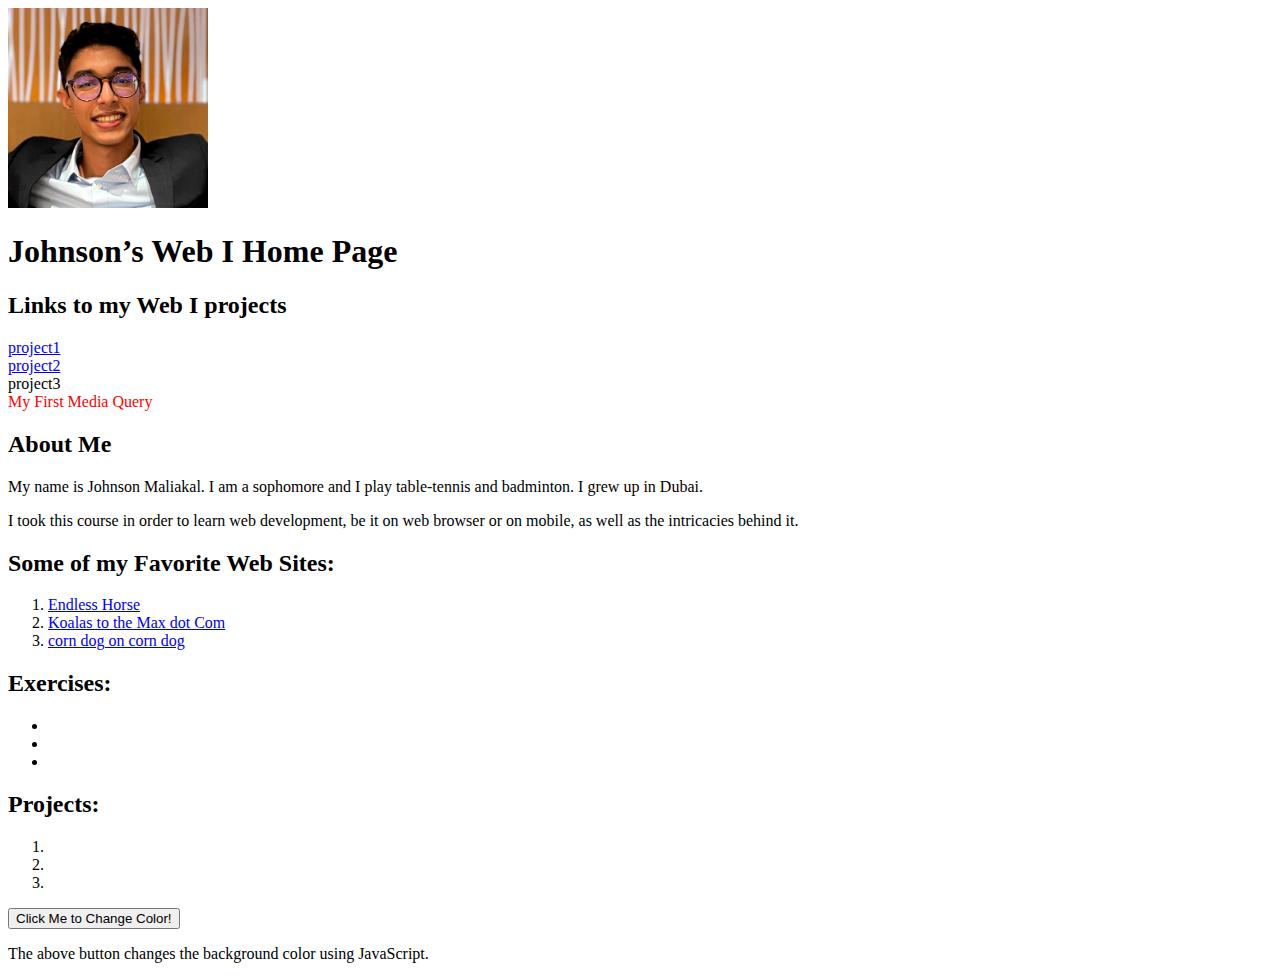
<file: index.html>
<!DOCTYPE html>
<html lang="en">
	<head>
		<link rel="stylesheet" href="styles.css">
		<meta charset="utf-8" />
		<meta name="viewport" content="width=device-width, initial-scale=1" />
	<title>Johnson’s Web I Web Site</title>
	</head>
	<body id = "body">
		<img src = "photograph.jpg" alt = "self portrait" width = "200" height = "200"/> 
		<!-- I wasn't able to change the size of the actual picture so I used the html attributes-->
		<h1>Johnson’s Web I Home Page</h1>
		<h2>Links to my Web I projects</h2>
		<a href = '../project1/index.html'>project1</a><br /> 
		<a href = '../project2/index.html'>project2</a><br />  
		project3<br /> 

		<div class="first-media-query">My First Media Query</div>


		<h2>About Me</h2>
		<p>My name is Johnson Maliakal. I am a sophomore and I play table-tennis and badminton. I grew up in Dubai.</p> <p>I took this course in order to learn web development, be it on web browser or on mobile, as well as the intricacies behind it. </p> <h2>Some of my Favorite Web Sites:</h2>
		<ol>
			<li><a href = "http://endless.horse/">Endless Horse</a></li>
			<li><a href = "http://www.koalastothemax.com/">Koalas to the Max dot Com</a></li>
			<li><a href = "http://corndogoncorndog.com/">corn dog on corn dog</a></li>
		</ol>
		<h2>Exercises:</h2>
		<ul>
			<!--unfilled list-->
			<li></li>
			<li></li>
			<li></li>
		</ul>
		<h2>Projects:</h2>
		<ol>
			<!--unfilled list-->
			<li></li>
			<li></li>
			<li></li>
		</ol>

		<button type="button" onclick="changeBackground()">
			Click Me to Change Color!
		</button>

		<p>
			The above button changes the background color using JavaScript.
		</p>

		<script>
			function changeBackground() {
				var x = document.getElementById('body')
				x.style.backgroundColor = "yellow";
			}
			
		</script>
	</body>
</html>
</file>
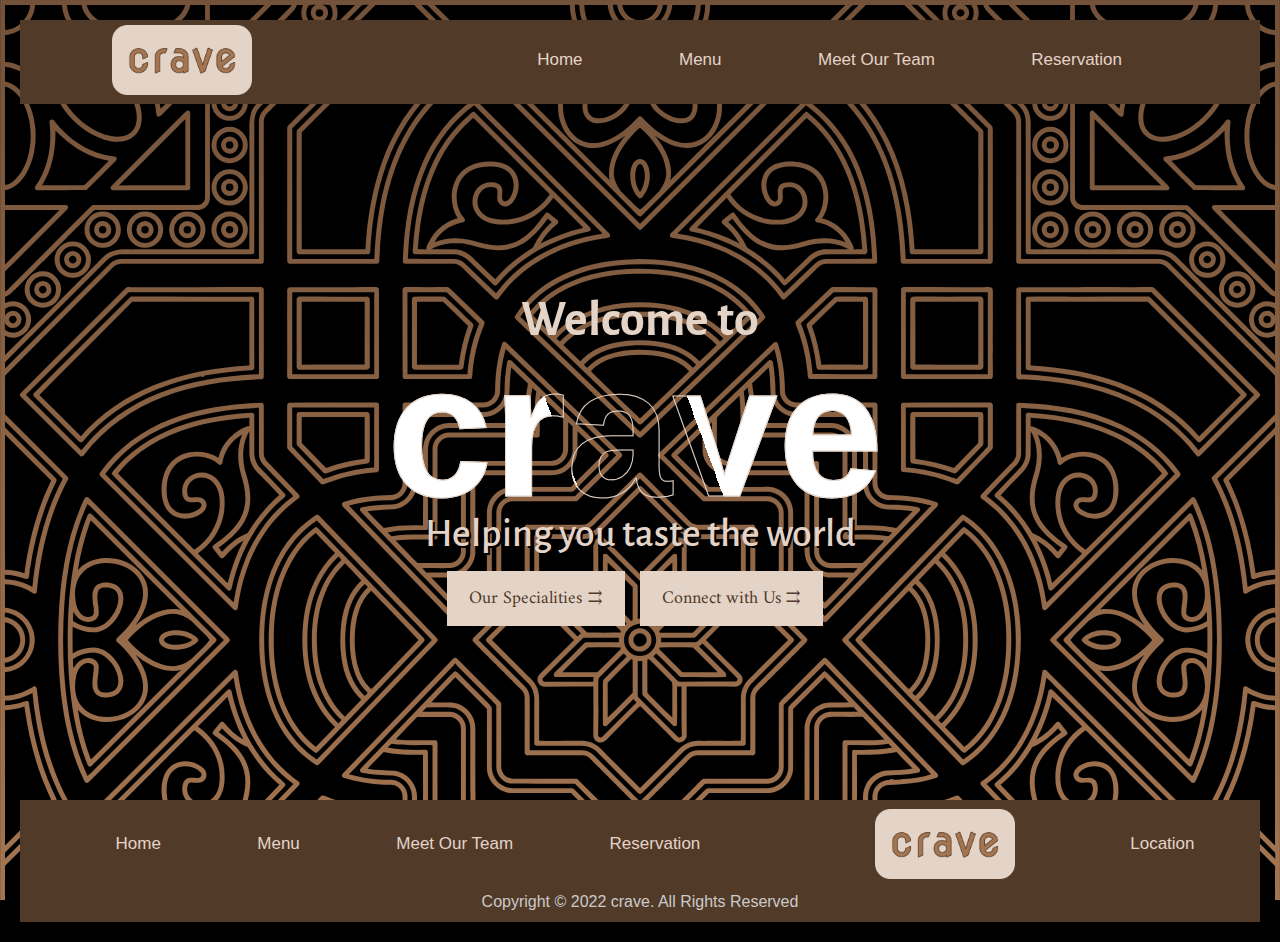
<file: project1/index.html>
<!DOCTYPE html>
<html lang = 'en'>
	<head>
		<meta charset = 'utf-8' name="viewport" content="width=device-width, initial-scale=1.0"/>
		<link rel="stylesheet" type="text/css" href="../project1/assets/style.css" />
        <link rel="stylesheet" href="https://fonts.googleapis.com/css?family=Prata|Adamina|Alegreya+Sans|Amiri">
		<title>Home | crave</title>
	</head>
	<body>
            <div class = 'navbar'>
                <nav class = 'nav_header'>
                    <a href = "index.html">
                        <img class = 'logo' alt = 'logo' src = "../project1/assets/media/logo.png"/>
                    </a>
                    <ul>
                        <li><a href = 'index.html' class="nav_header-link">Home</a></li>
                        <li><a href = 'menu.html' class="nav_header-link">Menu</a></li>
                        <li><a href = 'meet-our-team.html' class="nav_header-link">Meet Our Team</a></li>
                        <li><a href = 'reservation.html' class="nav_header-link">Reservation</a></li>
                    </ul>
                </nav>
            </div>
            <div class = 'text-box'>
                <p> Welcome to </p>
                <h1> crave </h1>
                <h3> Helping you taste the world</h3>

                <div class="row">
                    <a href='menu.html' class="nav_header-link">Our Specialities &#8649;</a>
                    <a href='reservation.html' class="nav_header-link">Connect with Us &#8649;</a>

                </div>
            </div>
        <footer class = 'footer'>
            <div class = 'footer-up'>
                <div class = 'footer-up-left'>
                    <nav>
                        <ul>
                            <li><a href = 'index.html' class="nav_header-link">Home</a></li>
							<li><a href = 'menu.html' class="nav_header-link">Menu</a></li>
							<li><a href = 'meet-our-team.html' class="nav_header-link">Meet Our Team</a></li>
							<li><a href = 'reservation.html' class="nav_header-link">Reservation</a></li>
                        </ul>
                    </nav>
                </div>
                <div class = 'footer-up-middle'>
                    <a class = 'logo' href = "index.html">
                        <img class = 'logo' alt = 'logo' src = "../project1/assets/media/logo.png"/>
                    </a>
                </div>
                <div class = 'footer-up-right'>
					<nav>
						<ul>
							<li><a href = 'https://goo.gl/maps/X4GMQ9VFER3Aon9g7' class = 'nav_footer-link'>Location</a></li>
						</ul>
					</nav>
				</div>
            </div>
            <div class = 'footer-down'>
                <p class = 'copyright'>Copyright © 2022 crave. All Rights Reserved</p>

            </div>
        </footer>
	</body>
</html>
</file>
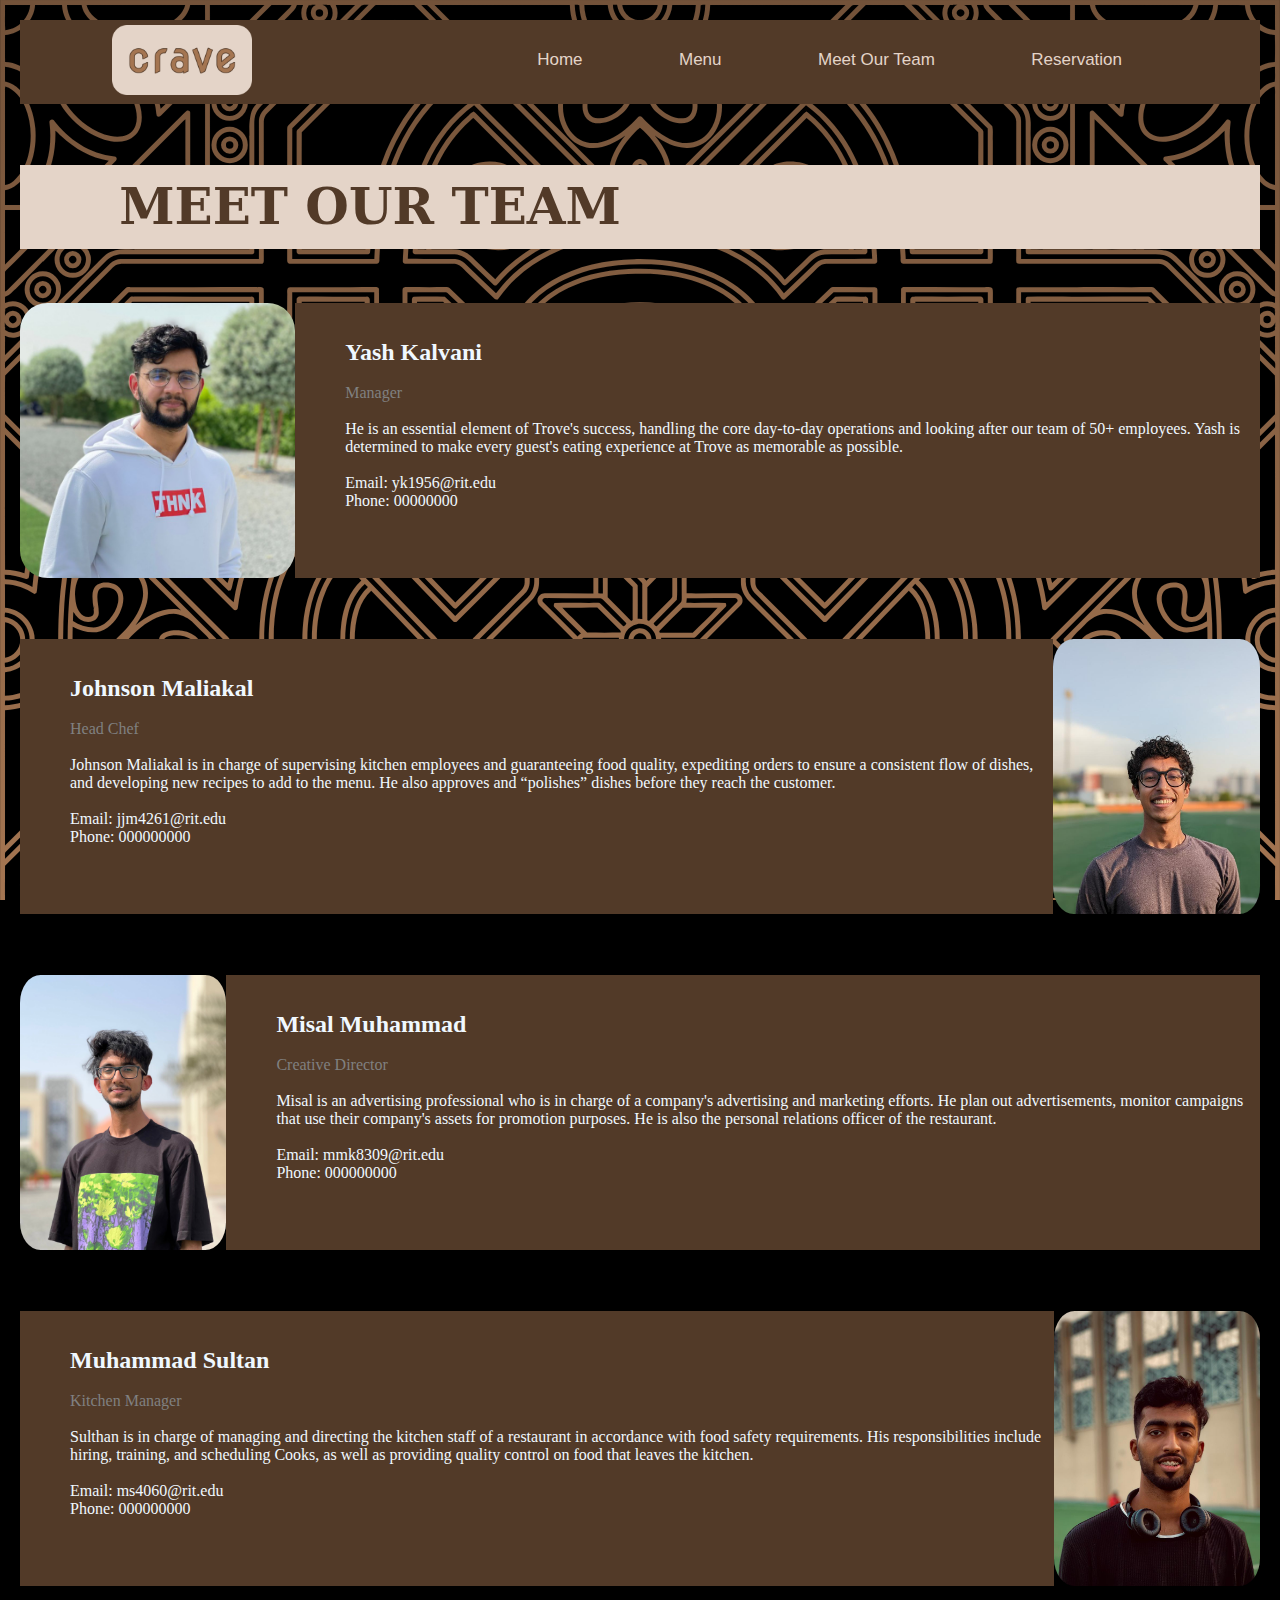
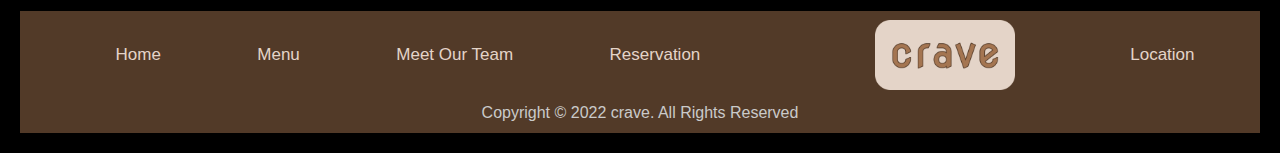
<file: project1/meet-our-team.html>
<!DOCTYPE html>
<html lang="en">
<head>
    <meta charset="UTF-8">
    <meta http-equiv="X-UA-Compatible" content="IE=edge">
    <meta name="viewport" content="width=device-width, initial-scale=1.0">
    <title>Meet Our Team | crave</title>
    <link rel="stylesheet" href="../project1/assets/style.css">
</head>
<body>
    <div class = 'navbar'>
        <nav class = 'nav_header'>
            <a href = "index.html">
                <img class = 'logo' alt = 'logo' src = "../project1/assets/media/logo.png"/>
            </a>
            <ul>
                <li><a href = 'index.html' class="nav_header-link">Home</a></li>
				<li><a href = 'menu.html' class="nav_header-link">Menu</a></li>
				<li><a href = 'meet-our-team.html' class="nav_header-link">Meet Our Team</a></li>
				<li><a href = 'reservation.html' class="nav_header-link">Reservation</a></li>
            </ul>
        </nav>
    </div>
    <br>
    <br>

    <h1 class="mot"> MEET OUR TEAM </h1>
    <br>
    <br>
    <br>
    <div class="user">
        <img src="../project1/assets/media/yash.jpg" alt="yash-photo" class="image">
        <div class="content-data">
            <br>
            <br>
            <h2>Yash Kalvani</h2>
            <br>
            <p class="title">Manager</p>
            <br>
            <p>He is an essential element of Trove's success, handling the core day-to-day operations and looking after our team of 50+ employees. Yash is determined to make every guest's eating experience at Trove as memorable as possible.</p>
            <br>
            <p>Email: yk1956@rit.edu<br>Phone: 00000000</p>
        </div>
    </div>
    <br>
    <br>

    <div class="user">
        <div class="content-data">
            <br>
            <br>
            <h2>Johnson Maliakal</h2>
            <br>
            <p class="title">Head Chef </p>
            <br>
            <p>Johnson Maliakal is in charge of supervising kitchen employees and guaranteeing food quality, expediting orders to ensure a consistent flow of dishes, and developing new recipes to add to the menu. He also approves and “polishes” dishes before they reach the customer. </p>
            <br>
            <p>Email: jjm4261@rit.edu<br>Phone: 000000000</p>

        </div>
        <img src="../project1/assets/media/johnson.jpeg" alt="johnson-photo" class="image">
    </div>
    <br>
    <br>

    <div class="user">
        <img src="../project1/assets/media/misal.jpeg" alt="misal-photo" class="image">
        <div class="content-data">
            <br>
            <br>
            <h2>Misal Muhammad</h2>
            <br>
            <p class="title">Creative Director</p>
            <br>
            <p>Misal is an advertising professional who is in charge of a company's advertising and marketing efforts. He plan out advertisements, monitor campaigns that use their company's assets for promotion purposes. He is also the personal relations officer of the restaurant.</p>
            <br>
            <p>Email: mmk8309@rit.edu<br>Phone: 000000000</p>
        </div>
        
    </div>
    <br>
    <br>
    <div class="user1">
        <div class="content-data">
            <br>
            <br>
            <h2>Muhammad Sultan</h2>
            <br>
            <p class="title">Kitchen Manager</p>
            <br>
            <p>Sulthan is in charge of managing and directing the kitchen staff of a restaurant in accordance with food safety requirements. His responsibilities include hiring, training, and scheduling Cooks, as well as providing quality control on food that leaves the kitchen.</p>
            <br>
            <p>Email: ms4060@rit.edu<br>Phone: 000000000</p>
            
        </div>
        <img src="../project1/assets/media/sultan.jpeg" alt="sultan-photo" class="image">
    </div>

    <footer class = 'footer'>
        <div class = 'footer-up'>
            <div class = 'footer-up-left'>
                <nav>
                    <ul>
                        <li><a href = 'index.html' class="nav_header-link">Home</a></li>
                        <li><a href = 'menu.html' class="nav_header-link">Menu</a></li>
                        <li><a href = 'meet-our-team.html' class="nav_header-link">Meet Our Team</a></li>
                        <li><a href = 'reservation.html' class="nav_header-link">Reservation</a></li>
                    </ul>
                </nav>
            </div>
            <div class = 'footer-up-middle'>
                <a class = 'logo' href = "index.html">
                    <img class = 'logo' alt = 'logo' src = "../project1/assets/media/logo.png"/>
                </a>
            </div>
            <div class = 'footer-up-right'>
                <nav>
                    <ul>
                        <li><a href = 'https://goo.gl/maps/X4GMQ9VFER3Aon9g7' class = 'nav_footer-link'>Location</a></li>
                    </ul>
                </nav>
            </div>
        </div>
        <div class = 'footer-down'>
            <p class = 'copyright'>Copyright © 2022 crave. All Rights Reserved</p>
        </div>
    </footer>
    
</body>
</html>
</file>
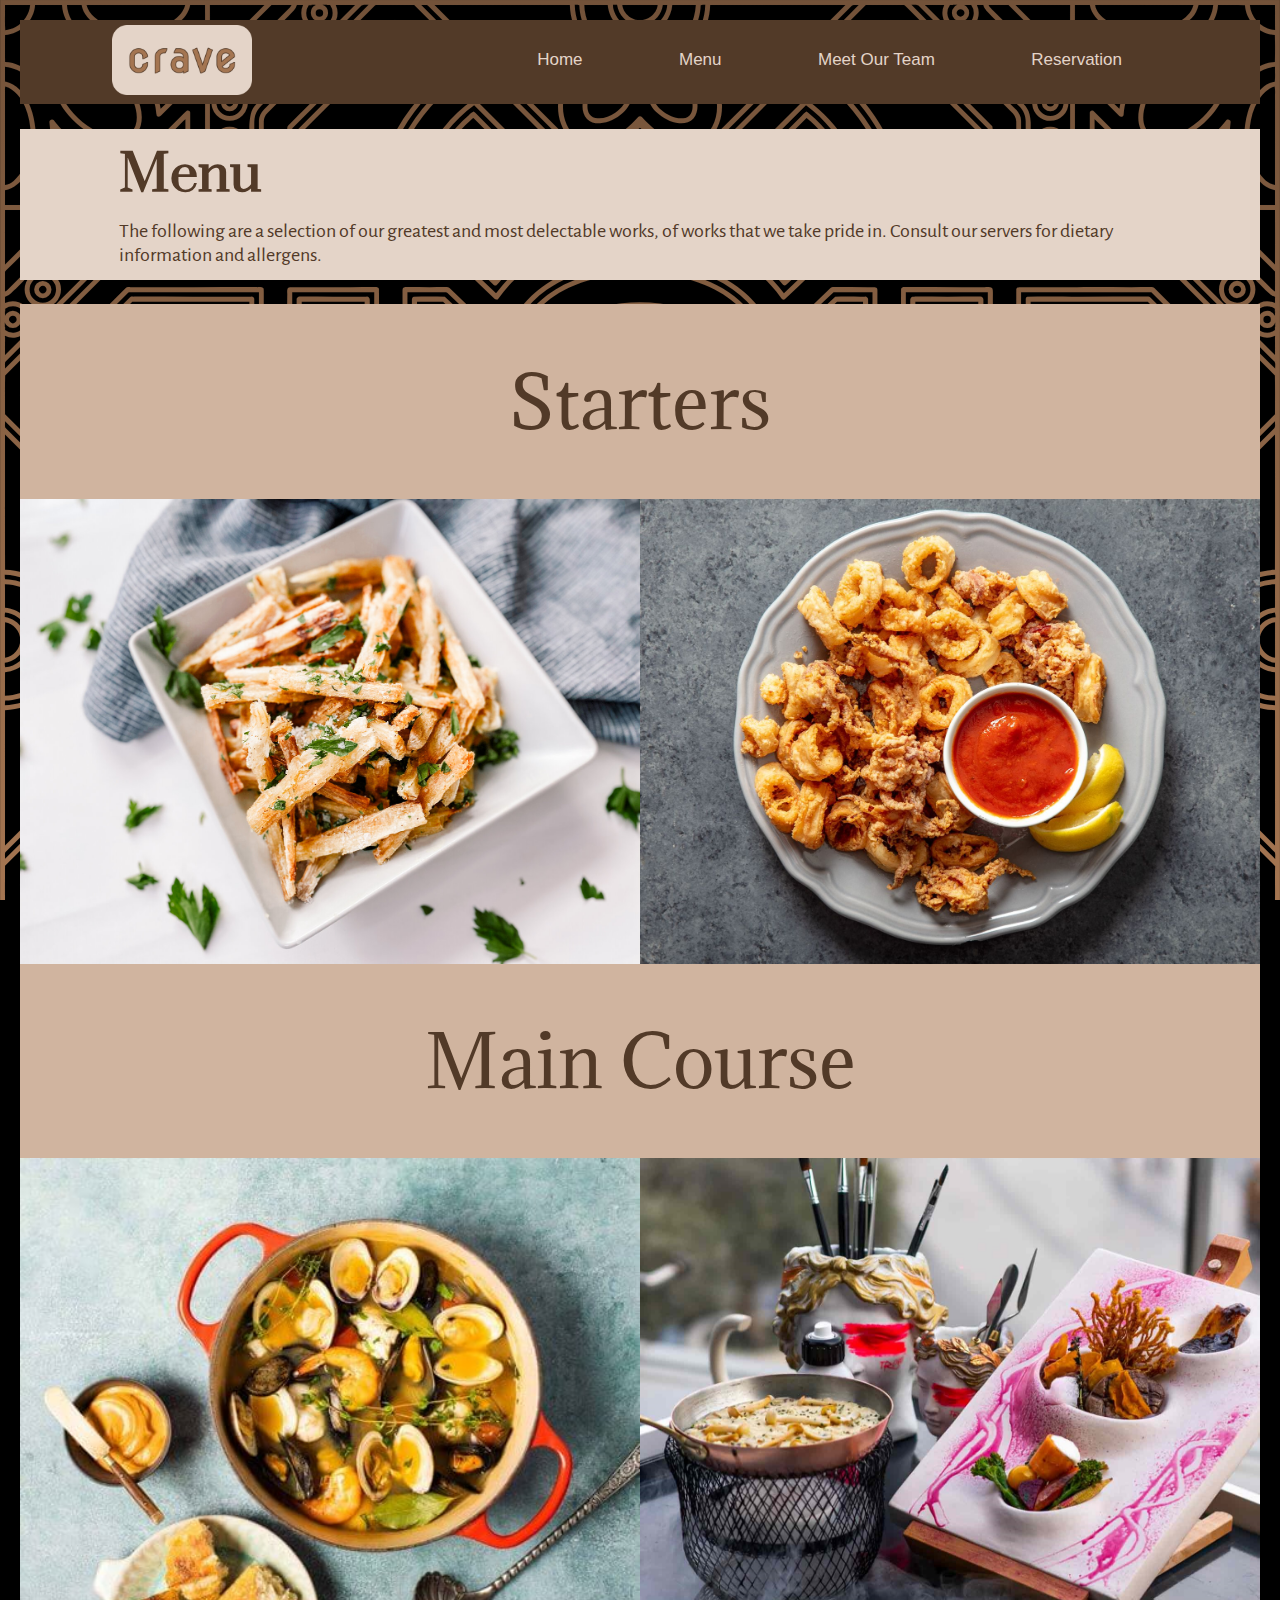
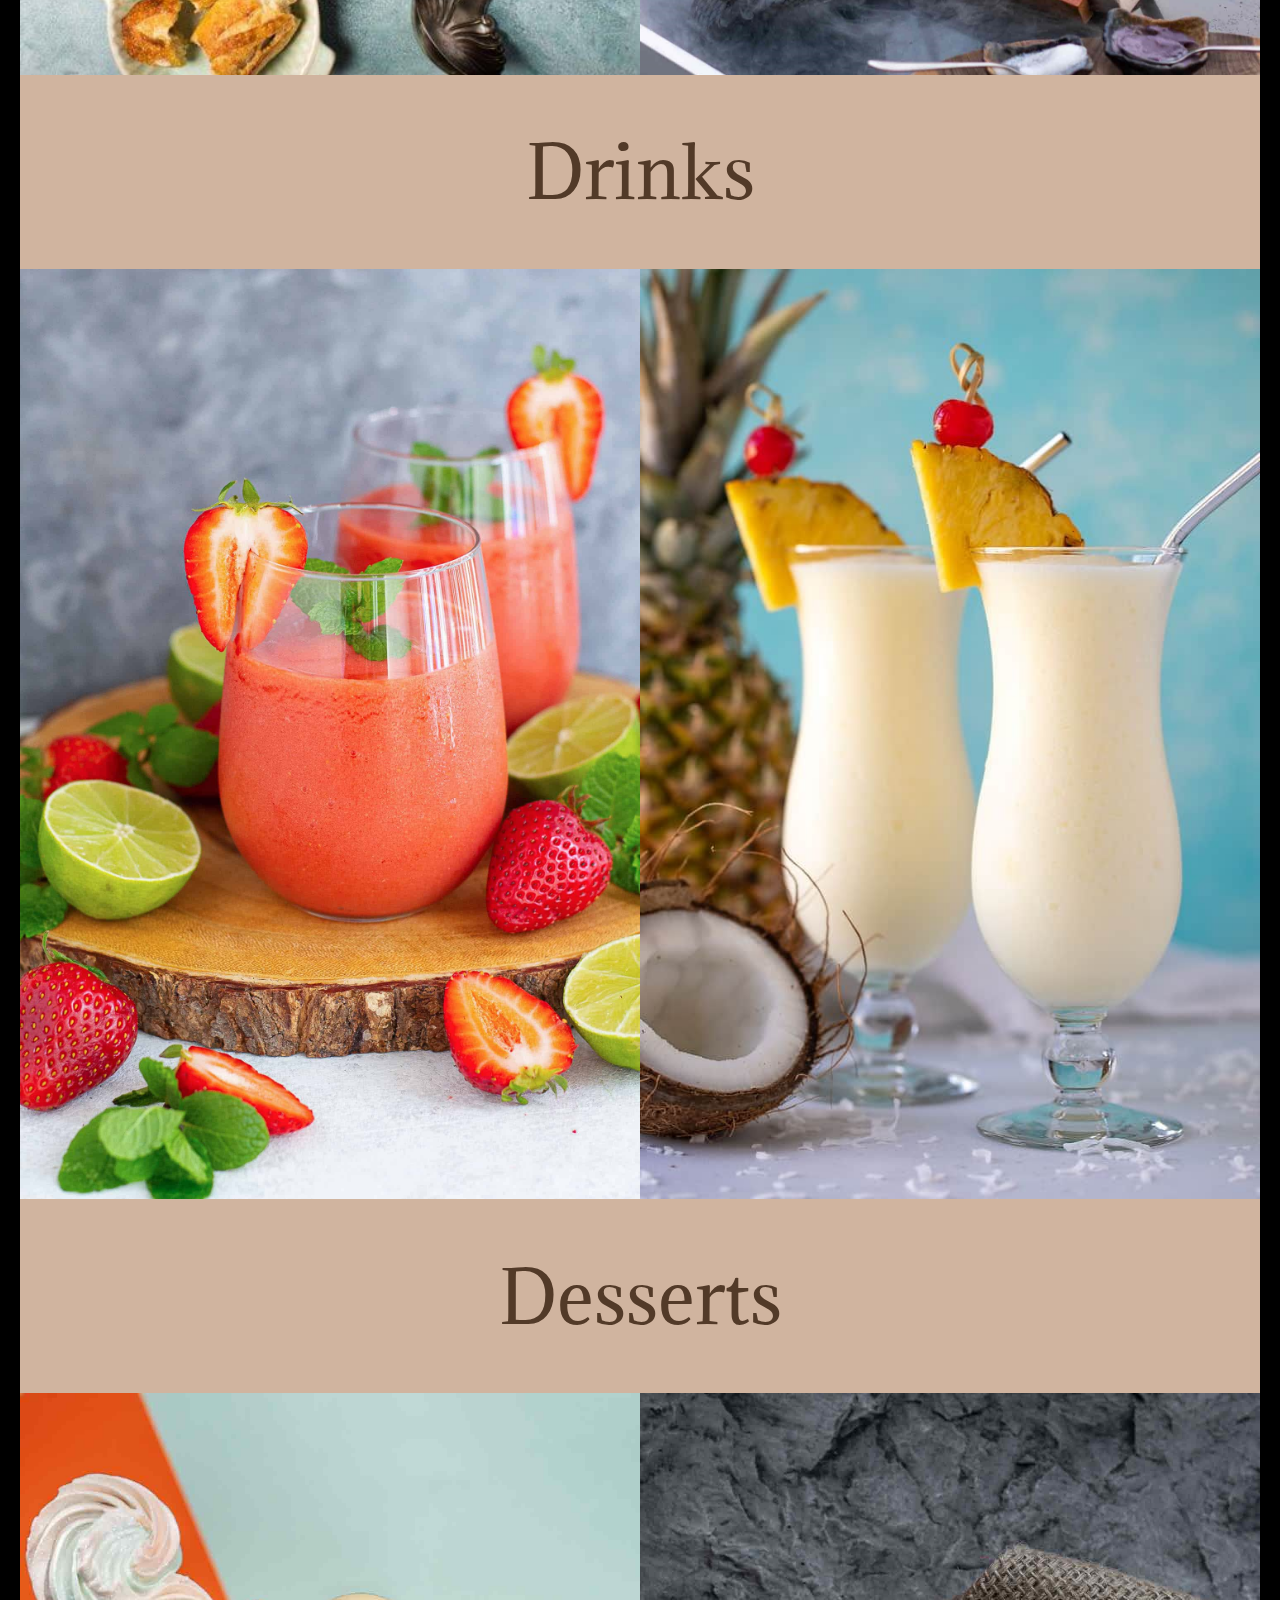
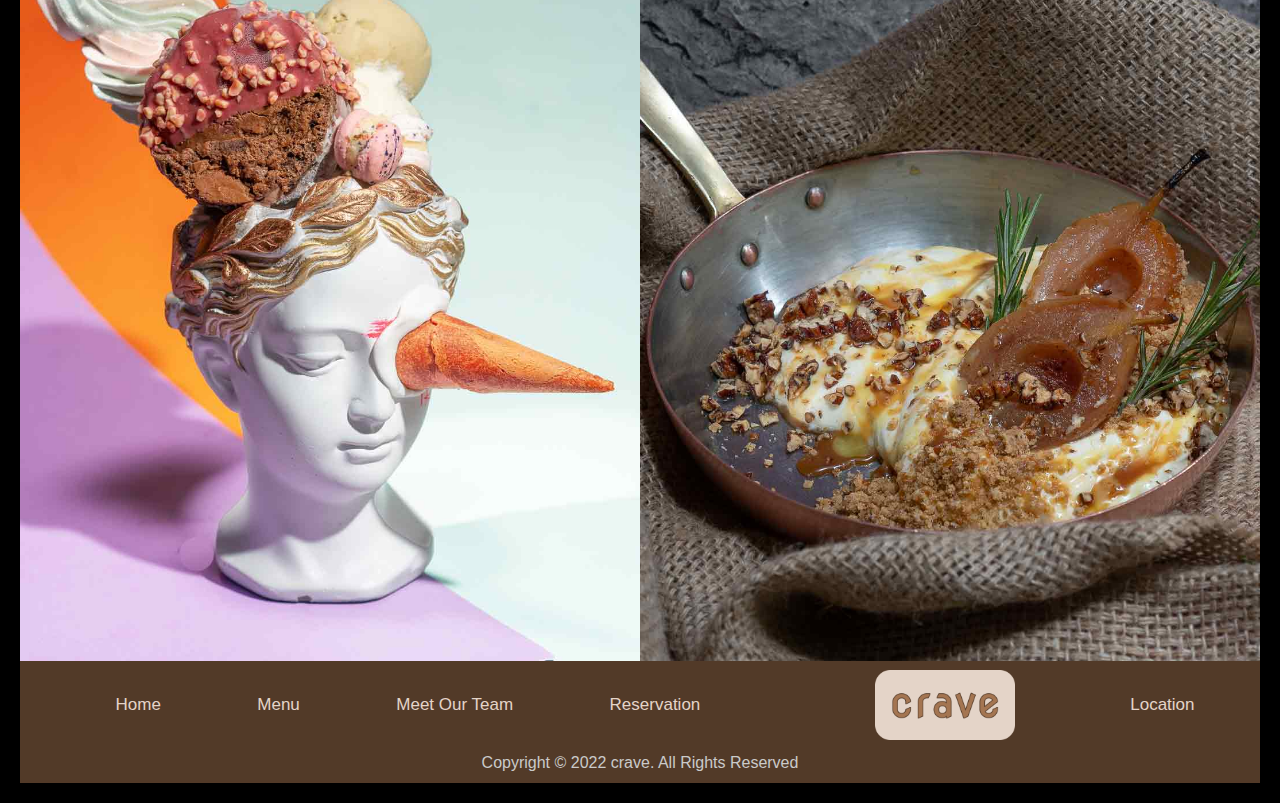
<file: project1/menu.html>
<!DOCTYPE html>
<html lang = 'en'>
	<head>
		<meta charset = 'utf-8' name="viewport" content="width=device-width, initial-scale=1.0"/>
		<link rel="stylesheet" type="text/css" href="../project1/assets/style.css" />
		<link rel="stylesheet" href="https://fonts.googleapis.com/css?family=Prata|Adamina|Alegreya+Sans|Amiri">
		<title>Menu | crave</title>
	</head>
	<body>
		<div class = 'navbar'>
			<nav class = 'nav_header'>
				<a href = "index.html">
					<img class = 'logo' alt = 'logo' src = "../project1/assets/media/logo.png"/>
				</a>
				<ul>
					<li><a href = 'index.html' class="nav_header-link">Home</a></li>
                    <li><a href = 'menu.html' class="nav_header-link">Menu</a></li>
                    <li><a href = 'meet-our-team.html' class="nav_header-link">Meet Our Team</a></li>
                    <li><a href = 'reservation.html' class="nav_header-link">Reservation</a></li>
				</ul>
			</nav>
		</div>

		<div class = 'menu-title'>
			<h1>Menu</h1>
			<p>The following are a selection of our greatest and most delectable works, of works that we take pride in. Consult our servers for dietary information and allergens.</p>
		</div>
		
		<div class = 'menu-page'>
			<h2 class="menu-course"> Starters </h2>
			<div class = menu-course-set>
				<div class = "menu-item">
					<img src="../project1/assets/media/TruffleFries.jpg" alt="Truffle Fries" class = "menu-item-image">
					<div class="overlay">
						<div class="menu-item-text">Truffle Fries</div>
					</div>
				</div>
				<div class = "menu-item">
					<img src="../project1/assets/media/Calamari.jpg" alt="Calamari" class = "menu-item-image">
					<div class="overlay">
						<div class="menu-item-text">Calamari</div>
					</div>
				</div>
			</div>
			
			<h2 class="menu-course"> Main Course </h2>
			<div class = 'menu-course-set'>
				<div class = "menu-item">
					<img src="../project1/assets/media/Bouillabaisse.jpg" alt="Bouillabaisse" class = "menu-item-image">
					<div class="overlay">
						<div class="menu-item-text">Bouillabaisse</div>
					</div>
				</div>
				<div class = "menu-item">
					<img src="../project1/assets/media/TrovesCanvas.jpg" alt="Canvas of Cravings" class = "menu-item-image">
					<div class="overlay">
						<div class="menu-item-text">Canvas of Cravings</div>
					</div>
				</div>
			</div>

			<h2 class="menu-course"> Drinks </h2>
			
			<div class = 'menu-course-set'>
				<div class = "menu-item">
					<img src="../project1/assets/media/Strawberry.jpg" alt="Virgin Strawberry Daiquiri" class = "menu-item-image">
					<div class="overlay">
						<div class="menu-item-text">Virgin Strawberry Daiquiri</div>
					</div>
				</div>

				<div class = "menu-item">
					<img src="../project1/assets/media/colada.jpg" alt="Virgin Piña Coladas" class = "menu-item-image">
					<div class="overlay">
						<div class="menu-item-text">Virgin Piña Coladas</div>
					</div>
				</div>
			</div>

			<h2 class="menu-course"> Desserts </h2>
			
			<div class = "menu-course-set">
				<div class = "menu-item">
					<img src="../project1/assets/media/BrainFreeze.jpg" alt="Brain Freeze" class = "menu-item-image">
					<div class="overlay">
						<div class="menu-item-text">Brain Freeze</div>
					</div>
				</div>
				<div class = "menu-item">
					<img src="../project1/assets/media/GlazedPearHeaven.jpg" alt="Glazed Pear Heaven" class = "menu-item-image">
					<div class="overlay">
						<div class="menu-item-text">Glazed Pear Heaven</div>
					</div>
				</div>
			</div>
		</div>	
        <footer class = 'footer'>
            <div class = 'footer-up'>
                <div class = 'footer-up-left'>
                    <nav>
                        <ul>
                            <li><a href = 'index.html' class="nav_header-link">Home</a></li>
							<li><a href = 'menu.html' class="nav_header-link">Menu</a></li>
							<li><a href = 'meet-our-team.html' class="nav_header-link">Meet Our Team</a></li>
							<li><a href = 'reservation.html' class="nav_header-link">Reservation</a></li>
                        </ul>
                    </nav>
                </div>
                <div class = 'footer-up-middle'>
                    <a class = 'logo' href = "index.html">
                        <img class = 'logo' alt = 'logo' src = "../project1/assets/media/logo.png"/>
                    </a>
                </div>
                <div class = 'footer-up-right'>
					<nav>
						<ul>
							<li><a href = 'https://goo.gl/maps/X4GMQ9VFER3Aon9g7' class = 'nav_footer-link'>Location</a></li>
						</ul>
					</nav>
				</div>
            </div>
            <div class = 'footer-down'>
                <p class = 'copyright'>Copyright © 2022 crave. All Rights Reserved</p>
            </div>
        </footer>
	</body>
</html>
</file>
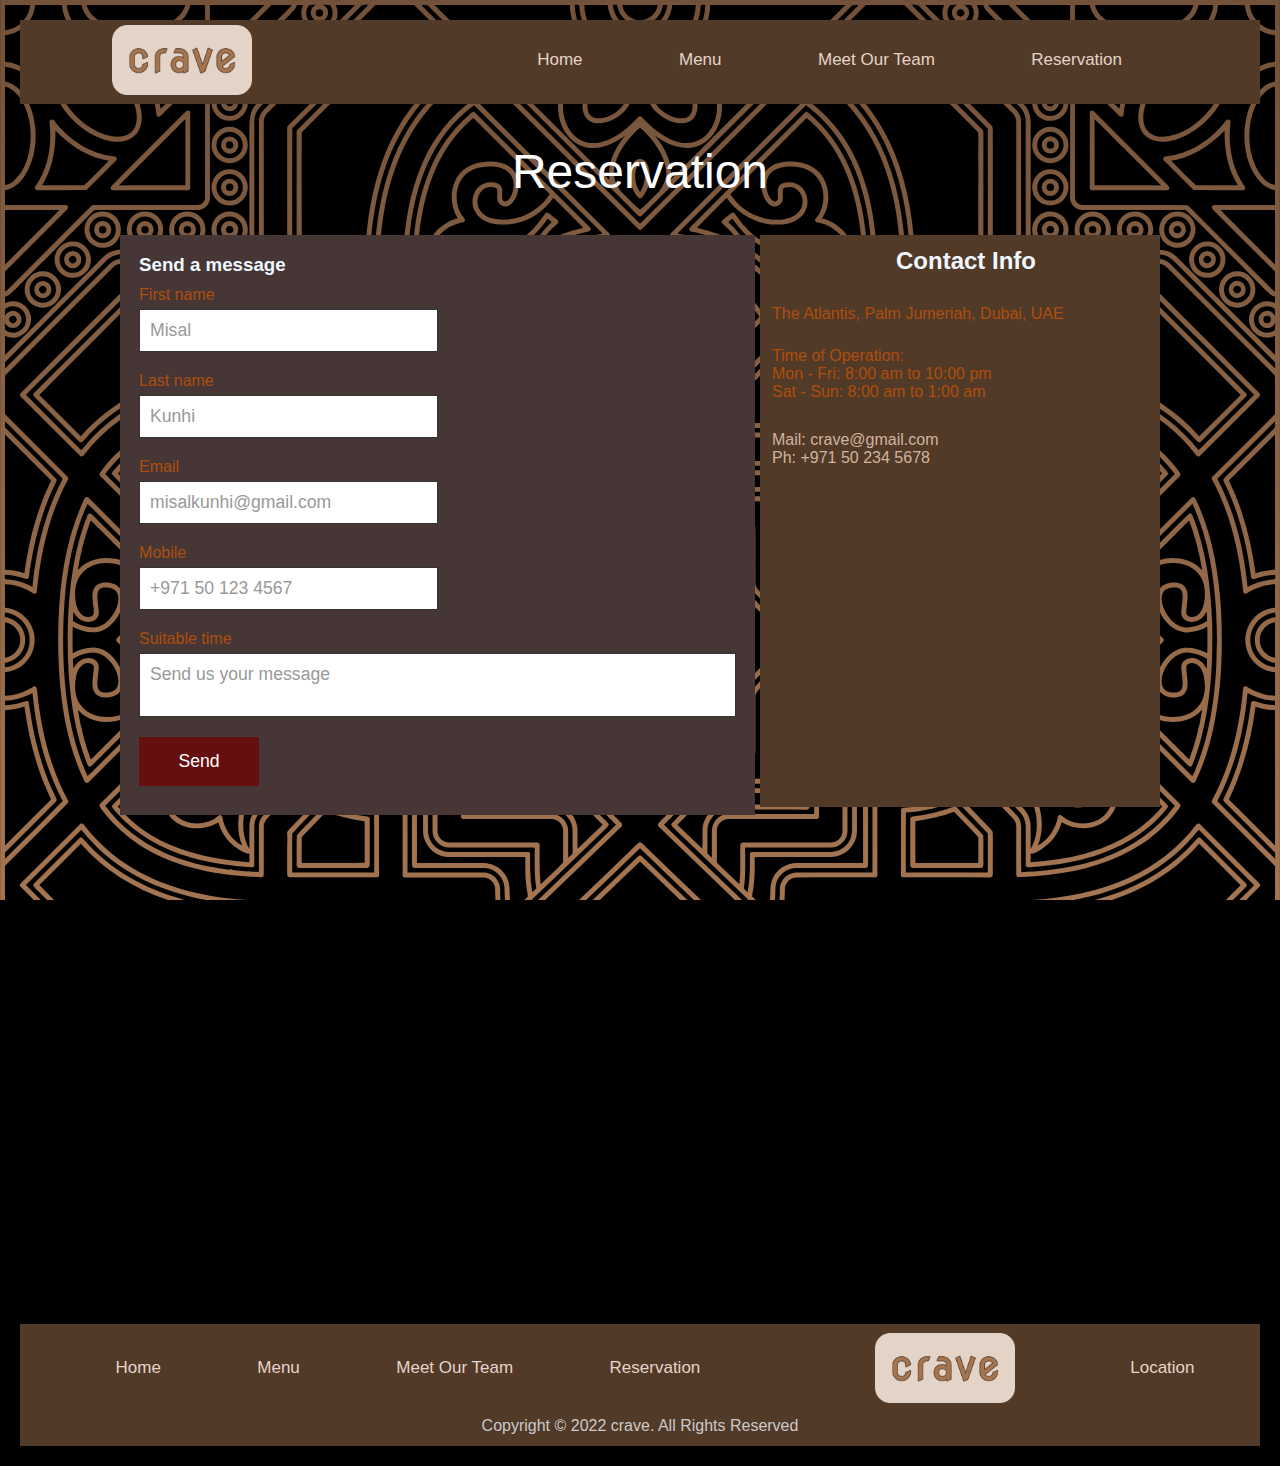
<file: project1/reservation.html>
<!DOCTYPE html>
<html lang="en">
<head>
    <meta charset = "UTF-8">
    <meta name="viewport" content="width=width-device initial-scale=1.0">
    <link rel="stylesheet" type="text/css" href="../project1/assets/style.css" />
    <title>Reservations | crave</title>
</head>
<body> 
    <div class = 'navbar'>
        <nav class = 'nav_header'>
            <a href = "index.html">
                <img class = 'logo' alt = 'logo' src = "../project1/assets/media/logo.png"/>
            </a>
            <ul>
                <li><a href = 'index.html' class="nav_header-link">Home</a></li>
                <li><a href = 'menu.html' class="nav_header-link">Menu</a></li>
                <li><a href = 'meet-our-team.html' class="nav_header-link">Meet Our Team</a></li>
                <li><a href = 'reservation.html' class="nav_header-link">Reservation</a></li>
            </ul>
        </nav>
    </div>
    <div class="contactus">
        <div class="title">
        <h2> Reservation </h2>  
        </div>
        <div class="box">
            <div class="Contactform">
                <h3>Send a message</h3>
                <form>
                    <div class="formBox">
                        <div class="row50">
                            <div class="inputBox">
                                <span>First name</span>
                                <input type="text" placeholder="Misal">
                            </div>
                        </div>
                        <div class="inputBox">
                            <span>Last name</span>
                            <input type="text" placeholder="Kunhi">
                        </div>

                        <div class="row50">
                            <div class="inputBox">
                                <span>Email</span>
                                <input type="text" placeholder="misalkunhi@gmail.com">
                            </div>
                        </div>
                        <div class="inputBox">
                            <span>Mobile</span>
                            <input type="text" placeholder="+971 50 123 4567">
                        </div>

                        <div class="row100">
                            <div class="inputBox">
                                <span>Suitable time</span>
                                <textarea placeholder="Send us your message"></textarea>
                            </div> 
                        </div>
                        
                        <div class="row100">
                            <div class="inputBox">
                                <input type="submit" value="Send">
                            </div> 
                        </div>

                    </div>
                </form>

            </div>
            <div class="Contact-info">
                <h2>Contact Info</h2>
                <div class="infobox">
                    <br>
                    <div>
                        <span></span>
                        <p class = 'sidebar'>The Atlantis, Palm Jumeriah, Dubai, UAE</p>
                    </div>
                    <div>
                        <div class = 'sidebar'>
                        Time of Operation:<br>
                        Mon - Fri: 8:00 am to 10:00 pm<br>
                        Sat - Sun: 8:00 am to 1:00 am<br>
                        </div>
                        <br>
                        <a class = 'sidebar' href="mailto:crave@gmail.com">Mail: crave@gmail.com</a>
                    </div>
                    <div>
                        <span></span>
                        <a class = 'sidebar' href="tel:+971502345678">Ph: +971 50 234 5678 </a>
                    </div>
                    <div>
                        <br>
                        <br>
                        <iframe src="https://www.google.com/maps/embed?pb=!1m18!1m12!1m3!1d3612.1550776848!2d55.1149611153622!3d25.13044744057152!2m3!1f0!2f0!3f0!3m2!1i1024!2i768!4f13.1!3m3!1m2!1s0x3e5f153e3609c979%3A0x5945a418a804ac5!2sAtlantis%2C%20The%20Palm!5e0!3m2!1sen!2sae!4v1665227817501!5m2!1sen!2sae" width="400" height="300" style="border:0;" allowfullscreen="" loading="lazy" referrerpolicy="no-referrer-when-downgrade"></iframe>
                    </div>

                </div>
            </div>

        </div>
    </div>

    <footer class = 'footer'>
        <div class = 'footer-up'>
            <div class = 'footer-up-left'>
                <nav>
                    <ul>
                        <li><a href = 'index.html' class="nav_header-link">Home</a></li>
                        <li><a href = 'menu.html' class="nav_header-link">Menu</a></li>
                        <li><a href = 'meet-our-team.html' class="nav_header-link">Meet Our Team</a></li>
                        <li><a href = 'reservation.html' class="nav_header-link">Reservation</a></li>
                    </ul>
                </nav>
            </div>
            <div class = 'footer-up-middle'>
                <a class = 'logo' href = "index.html">
                    <img class = 'logo' alt = 'logo' src = "../project1/assets/media/logo.png"/>
             </a>
            </div>
            <div class = 'footer-up-right'>
                <nav>
                    <ul>
                        <li><a href = 'https://goo.gl/maps/X4GMQ9VFER3Aon9g7' class = 'nav_footer-link'>Location</a></li>
                    </ul>
                </nav>
            </div>
        </div>
        <div class = 'footer-down'>
            <p class = 'copyright'>Copyright © 2022 crave. All Rights Reserved</p>
        </div>
    </footer>

</body> 
</html>
</file>
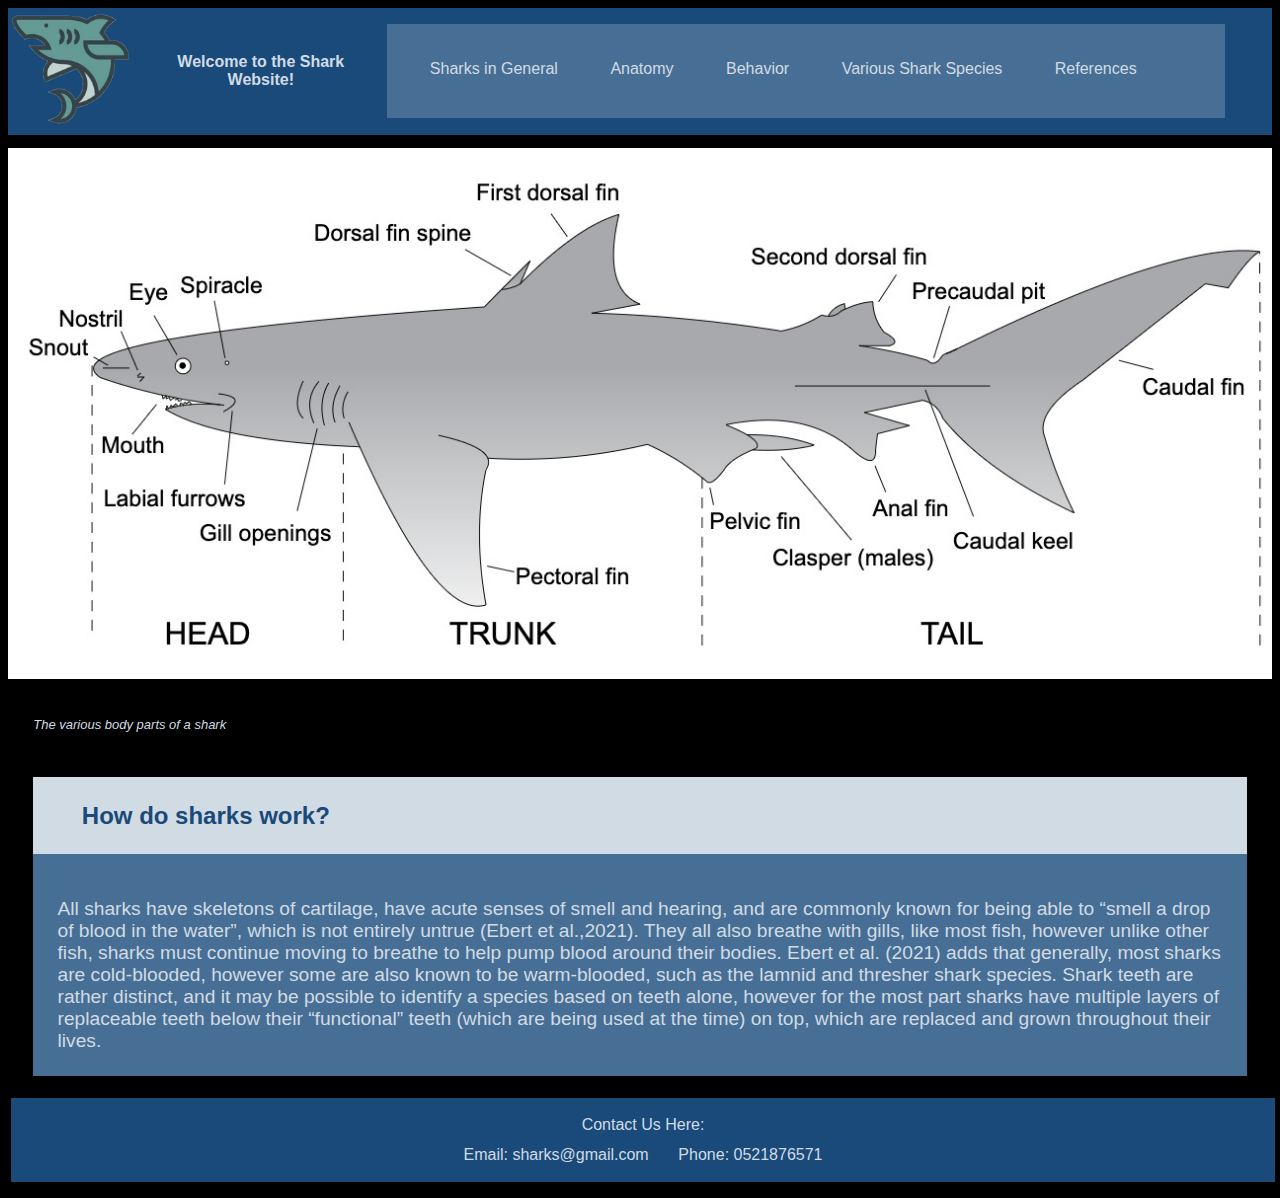
<file: project2/anatomy.html>
<!DOCTYPE html>
<html lang="en">
<head>
    <meta charset="UTF-8">
    <meta name="viewport" content="width=device-width, initial-scale=1.0">
    <link rel="stylesheet" href="../project2/assets/css/style.css">
    <title>Anatomy</title>
</head>
<body>
    <header>
        <a href = "index.html"> <img src="../project2/assets/media/logo.png" alt="Shark Logo"> </a>
        <h1 id="sharkTitle">Welcome to the Shark Website!</h1>
        <nav class="nav">
            <ul id="links">
                <li><a href="index.html">Sharks in General</a></li>
                <li><a href="anatomy.html">Anatomy</a></li>
                <li><a href="behavior.html">Behavior</a></li>
                <li><a href="species.html">Various Shark Species</a></li>
                <li><a href="references.html">References</a></li>
            </ul>
        </nav>
    </header>

    <div class="anatomy_div">
        <img src="../project2/assets/media/sharkanatomy.png" alt="the rows of teeth in a shark's jaw" id="anatomy_pic">
        <div class="anatomy_text">
            <p id = "anatomy_caption"> The various body parts of a shark </p>
            <div class = "references_main">
                <h2 class = "references_heading">How do sharks work?</h2>
                <p>All sharks have skeletons of cartilage, have acute senses of smell and hearing, and are 
                    commonly known for being able to “smell a drop of blood in the water”, which is not entirely 
                    untrue (Ebert et al.,2021). They all also breathe with gills, like most fish, however unlike other 
                    fish, sharks must continue moving to breathe to help pump blood around their bodies. Ebert et al. 
                    (2021) adds that generally, most sharks are cold-blooded, however some are also known to be 
                    warm-blooded, such as the lamnid and thresher shark species. Shark teeth are rather distinct, and 
                    it may be possible to identify a species based on teeth alone, however for the most part sharks
                    have multiple layers of replaceable teeth below their “functional” teeth (which are being used at 
                    the time) on top, which are replaced and grown throughout their lives.</p>
            </div>
        </div> 
    </div>

    <footer>
        <div>
            <div class = "footer_upper">Contact Us Here:</div>
            <span>Email: sharks@gmail.com</span>
            <span>Phone: 0521876571</span>
        </div>
    </footer>
</body>
</html>
</file>
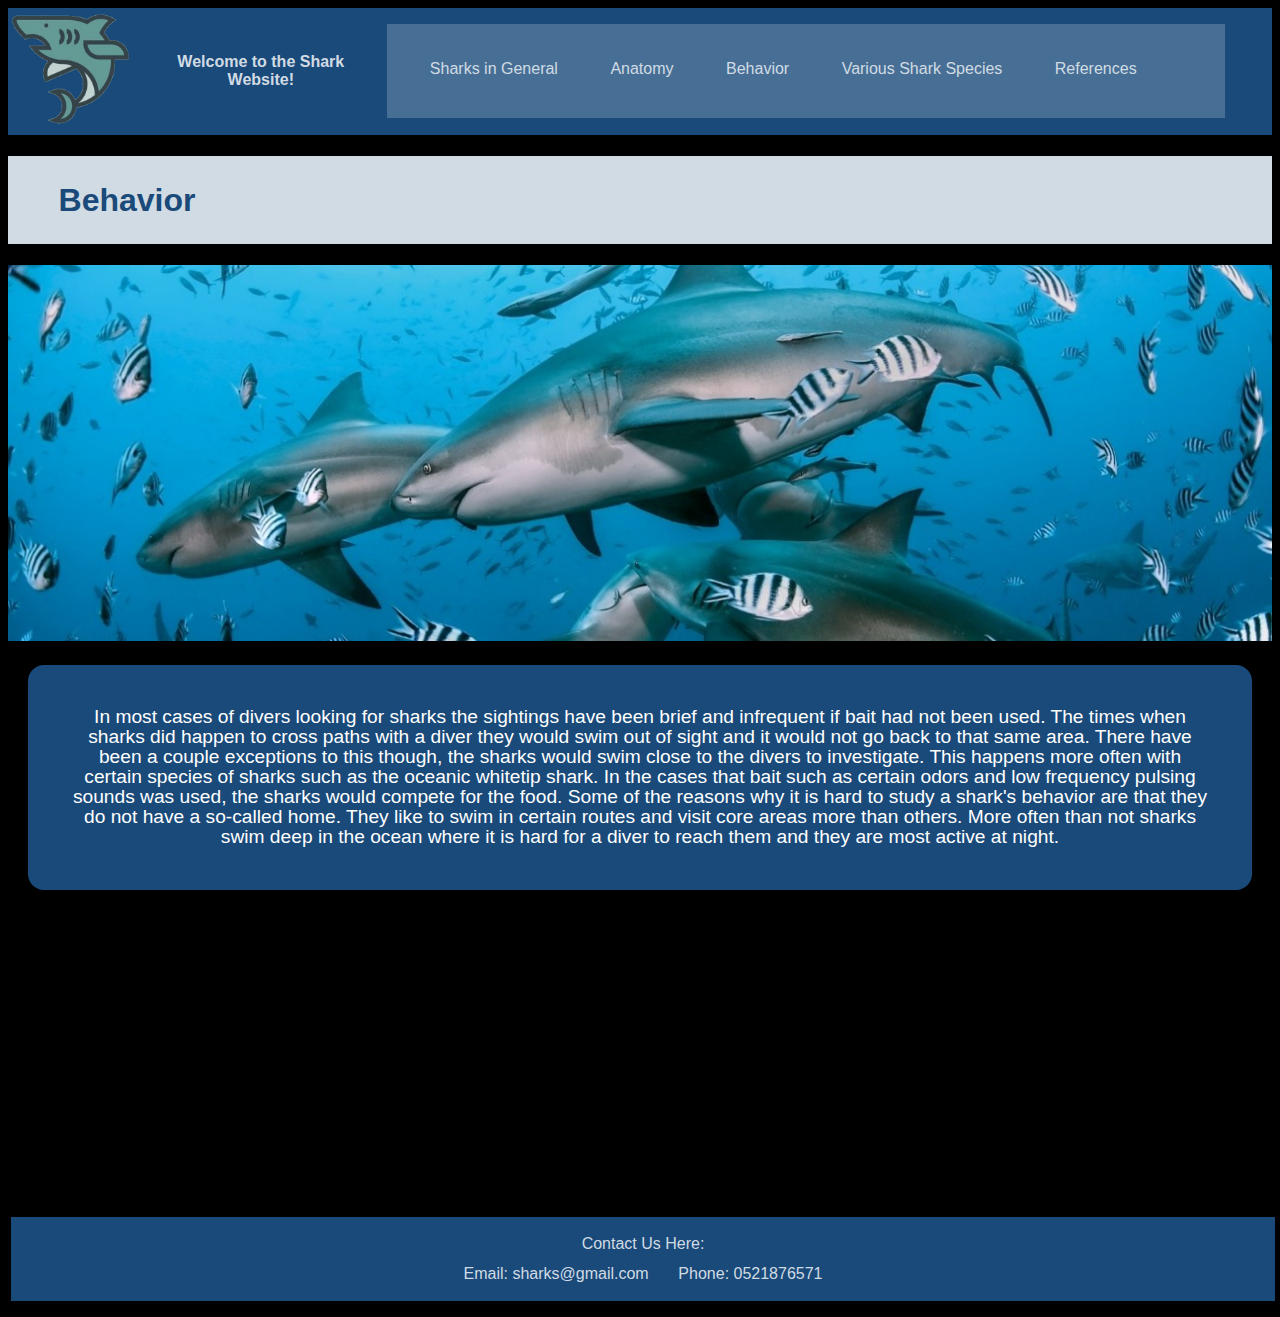
<file: project2/behavior.html>
<!DOCTYPE html>
<html lang="en">
<head>
    <meta charset="UTF-8">
    <meta name="viewport" content="width=device-width, initial-scale=1.0">
    <title>Behavior</title>
    <link rel="stylesheet" href="../project2/assets/css/style.css">
</head>
<body>
    <header>
        <a href = "index.html"> <img src="../project2/assets/media/logo.png" alt="Shark Logo"> </a>
        <h1 id="sharkTitle">Welcome to the Shark Website!</h1>
        <nav class="nav">
            <ul id="links">
                <li><a href="index.html">Sharks in General</a></li>
                <li><a href="anatomy.html">Anatomy</a></li>
                <li><a href="behavior.html">Behavior</a></li>
                <li><a href="species.html">Various Shark Species</a></li>
                <li><a href="references.html">References</a></li>
            </ul>
        </nav>
    </header>

    <h1 class = "references_heading">
        Behavior
    </h1>

    <div class="behavior_container">
        <div class="behavior_img">
            <img class="behavior_shark" src="../project2/assets/media/shark_behavior.jpg" alt="group of sharks">
        </div> 

        <div class="behavior_txt">
            <p>
                In most cases of divers looking for sharks the sightings have been brief and infrequent if bait had not been used. The times when sharks did happen to cross paths with a diver they would swim out of sight and it would not go back to that same area. There have been a couple exceptions to this though, the sharks would swim close to the divers to investigate. This happens more often with certain species of sharks such as the oceanic whitetip shark. In the cases that bait such as certain odors and low frequency pulsing sounds was used, the sharks would compete for the food. Some of the reasons why it is hard to study a shark's behavior are that they do not have a so-called home. They like to swim in certain routes and visit core areas more than others. More often than not sharks swim deep in the ocean where it is hard for a diver to reach them and they are most active at night.
            </p>
        </div>

        <div class="behavior_video">
            <iframe width="560" height="315" src="https://www.youtube.com/embed/4HGNqFdaD34" title="YouTube video player" frameborder="0" allow="accelerometer; autoplay; clipboard-write; encrypted-media; gyroscope; picture-in-picture" allowfullscreen></iframe>
        </div>
    </div>


    <footer>
        <div>
            <div class = "footer_upper">Contact Us Here:</div>
            <span>Email: sharks@gmail.com</span>
            <span>Phone: 0521876571</span>
        </div>
    </footer>
</body>
</html>
</file>
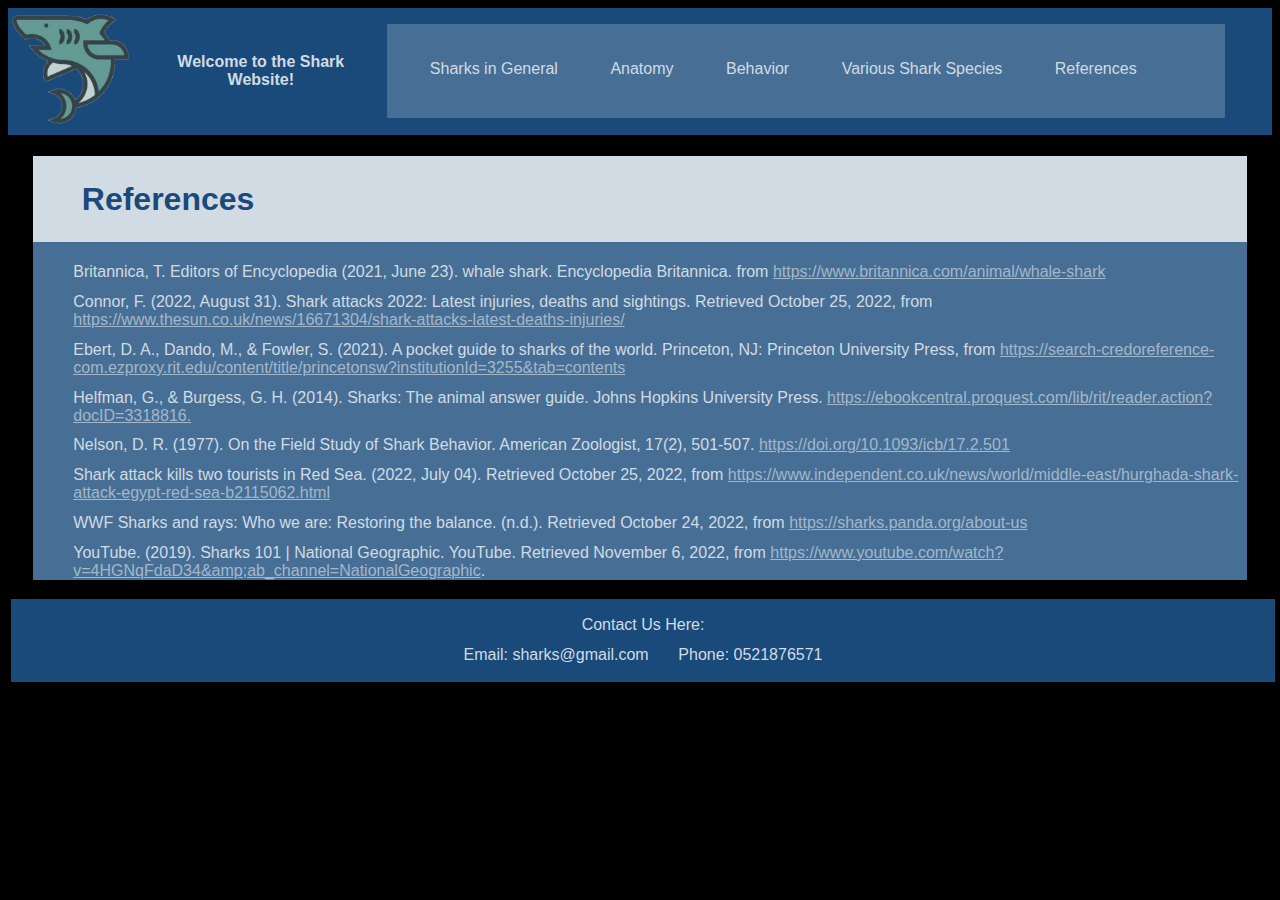
<file: project2/references.html>
<!DOCTYPE html>
<html lang="en">
<head>
    <meta charset="UTF-8">
    <meta name="viewport" content="width=device-width, initial-scale=1.0">
    <title>References</title>
    <link rel="stylesheet" href="../project2/assets/css/style.css">
</head>
<body>
    <header>
        <a href = "index.html"> <img src="../project2/assets/media/logo.png" alt="Shark Logo"> </a>
        <h1 id="sharkTitle">Welcome to the Shark Website!</h1>
        <nav class="nav">
            <ul id="links">
                <li><a href="index.html">Sharks in General</a></li>
                <li><a href="anatomy.html">Anatomy</a></li>
                <li><a href="behavior.html">Behavior</a></li>
                <li><a href="species.html">Various Shark Species</a></li>
                <li><a href="references.html">References</a></li>
            </ul>
        </nav>
    </header>

    <div class  = "references_main">
        <h1 class = "references_heading">
            References
        </h1>
        <ul class = "references_ul">
            <li>Britannica, T. Editors of Encyclopedia (2021, June 23). whale shark. Encyclopedia Britannica. from <a href="https://www.britannica.com/animal/whale-shark" target="_blank">https://www.britannica.com/animal/whale-shark</a> <br></li>
            <li>Connor, F. (2022, August 31). Shark attacks 2022: Latest injuries, deaths and sightings. Retrieved October 25, 2022, from <a href="https://www.thesun.co.uk/news/16671304/shark-attacks-latest-deaths-injuries/" target="_blank">https://www.thesun.co.uk/news/16671304/shark-attacks-latest-deaths-injuries/</a> <br></li>
            <li>Ebert, D. A., Dando, M., & Fowler, S. (2021). A pocket guide to sharks of the world. Princeton, NJ: Princeton University Press, from <a href="https://search-credoreference-com.ezproxy.rit.edu/content/title/princetonsw?institutionId=3255&tab=contents" target="_blank">https://search-credoreference-com.ezproxy.rit.edu/content/title/princetonsw?institutionId=3255&tab=contents</a><br></li>
            <li>Helfman, G., & Burgess, G. H. (2014). Sharks: The animal answer guide. Johns Hopkins University Press. <a href="https://ebookcentral.proquest.com/lib/rit/reader.action?docID=3318816. " target="_blank">https://ebookcentral.proquest.com/lib/rit/reader.action?docID=3318816. </a> <br></li>
            <li>Nelson, D. R. (1977). On the Field Study of Shark Behavior. American Zoologist, 17(2), 501-507. <a href="https://doi.org/10.1093/icb/17.2.501  " target="_blank">https://doi.org/10.1093/icb/17.2.501  </a><br></li>
            <li>Shark attack kills two tourists in Red Sea. (2022, July 04). Retrieved October 25, 2022, from <a href="https://www.independent.co.uk/news/world/middle-east/hurghada-shark-attack-egypt-red-sea-b2115062.html" target="_blank">https://www.independent.co.uk/news/world/middle-east/hurghada-shark-attack-egypt-red-sea-b2115062.html</a><br></li>
            <li>WWF Sharks and rays: Who we are: Restoring the balance. (n.d.). Retrieved October 24, 2022, from <a href="https://sharks.panda.org/about-us" target="_blank">https://sharks.panda.org/about-us</a> <br></li>
            <li>YouTube. (2019). Sharks 101 | National Geographic. YouTube. Retrieved November 6, 2022, from <a href="https://www.youtube.com/watch?v=4HGNqFdaD34&amp;amp;ab_channel=NationalGeographic" target="_blank">https://www.youtube.com/watch?v=4HGNqFdaD34&amp;amp;ab_channel=NationalGeographic</a>.<br></li>
        </ul>
    </div>
    <footer>
        <div>
            <div class = "footer_upper">Contact Us Here:</div>
            <span>Email: sharks@gmail.com</span>
            <span>Phone: 0521876571</span>
        </div>
    </footer>
</body>
</html>
</file>
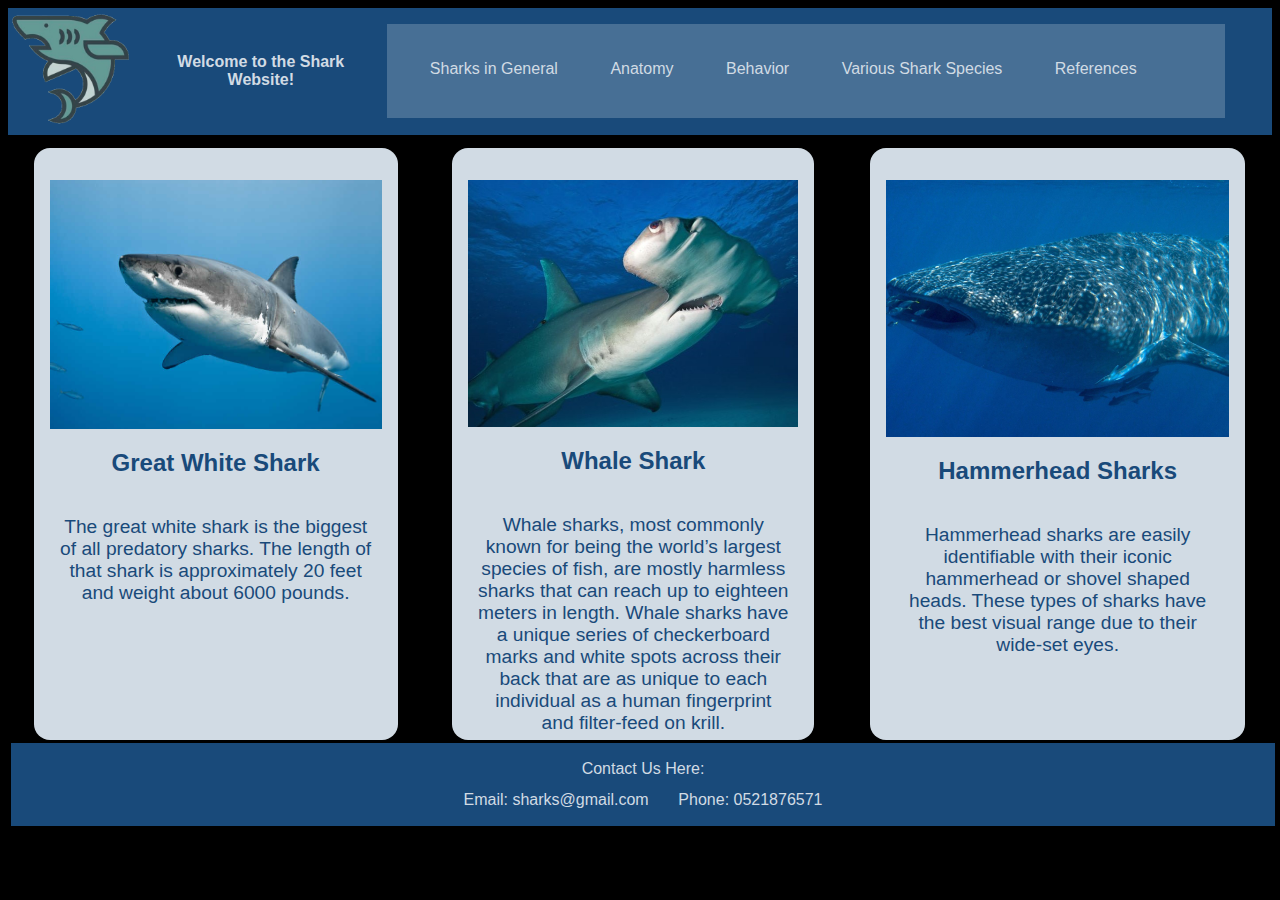
<file: project2/species.html>
<!DOCTYPE html>
<html lang="en">
<head>
    <meta charset="UTF-8">
    <meta name="viewport" content="width=device-width, initial-scale=1.0">
    <title>Species</title>
    <link rel="stylesheet" href="../project2/assets/css/style.css">
</head>
<body>
    <header>
        <a href = "index.html"> <img src="../project2/assets/media/logo.png" alt="Shark Logo"> </a>
        <h1 id="sharkTitle">Welcome to the Shark Website!</h1>
        <nav class="nav">
            <ul id="links">
                <li><a href="index.html">Sharks in General</a></li>
                <li><a href="anatomy.html">Anatomy</a></li>
                <li><a href="behavior.html">Behavior</a></li>
                <li><a href="species.html">Various Shark Species</a></li>
                <li><a href="references.html">References</a></li>
            </ul>
        </nav>
    </header>
    <div class = "species_holder">
        <div class = "sss one">
            <img class = "species_image" src="../project2/assets/media/shark1.jpg" alt="Picture of Great White Shark">
            <h2 class="sharks_h2">Great White Shark</h2>
            <div class="sharks_div">
                <p class = "ddd">The great white shark is the biggest of all predatory sharks. The length of that shark is approximately 20 feet and weight about 6000 pounds. </p>
            </div>
        </div>
        <div class = "sss two">
            <img class = "species_image" src="../project2/assets/media/shark2.jpg" alt="Picture of Whale Shark">
            <h2 class="sharks_h2">Whale Shark</h2>
            <div class="sharks_div">
                <p class = "ddd">Whale sharks, most commonly known for being the world’s largest species of fish, are mostly harmless sharks that can reach up to eighteen meters in length. Whale sharks have a unique series of checkerboard marks and white spots across their back that are as unique to each individual as a human fingerprint and filter-feed on krill. </p>
            </div>
        </div>
        <div class = "sss three">
            <img class = "species_image" src="../project2/assets/media/shark3.jpg" alt="Picture of Hammerhead Sharks">
            <h2 class="sharks_h2">Hammerhead Sharks</h2>
            <div class="sharks_div">
                <p class = "ddd">Hammerhead sharks are easily identifiable with their iconic hammerhead or shovel shaped heads. These types of sharks have the best visual range due to their wide-set eyes.</p>
            </div>
        </div>
    </div>
    <footer>
        <div>
            <div class = "footer_upper">Contact Us Here:</div>
            <span>Email: sharks@gmail.com</span>
            <span>Phone: 0521876571</span>
        </div>
    </footer>
</body>
</html>
</file>
<file: styles.css>
.first-media-query{
    color: red;
}    

@media screen and (max-width: 768px) {
    .first-media-query{
        color: blue;
    }    
}
</file>
<file: project1/assets/style.css>
*{
    margin: 0;
    padding: 0;
    box-sizing: border-box;
    font-family: 'poppins', sans-serif;
}
body{
    overflow: auto;
    background-size: 100%;
    background-color: #523A28;
    background-image: linear-gradient(rgba(0, 0, 0, 0.3),transparent),url(../assets/media/lineart\ \(1\).svg);
    background-attachment: fixed;
}

.navbar{
    z-index: 1;
    position: sticky;
    top:0%;
}

nav{
    display: flex;
    width: 100%;
    align-items: center;
    flex-wrap: wrap ;
    padding: 5px 0;
    background-color: #523A28;
    position: sticky;
}
.nav_header{
    padding-right: 5%;
    padding-left: 5%;
}

.logo{
    width: 200px;
    cursor: pointer;
    padding-left: 30px;
    padding-right: 30px;
}

nav ul{
    flex: 1;
    text-align: right;
    padding-right: 30px;
    padding-left: 30px;
}

nav ul li{
    display: inline-block;
    list-style: none;
    margin: 10px 30px;
}
nav ul li a{
    color: #E4D4C8;
    text-decoration: none;
    float: left;
    display: block;
    text-align: center;
    padding: 14px 16px;
    font-size: 17px;

}
nav ul li a.nav-title-strong{
    font-weight: 750;
}
nav ul li a::after{
    content: "";
    width: 50%;
    height: 3px;
    position: absolute;
    bottom: 0;
    left: 50%;
    transform: translateX(-50%);
    background: #E4D4C8;
    transition: width 0.3s;
}
nav ul li a:hover{
    background-color: #D0B49F;
    color: #523A28;
}
nav ul li a:hover::after{
    width: 50%;
}
a::after{
    pointer-events: none;
    visibility: hidden;
}
.text-box{
    color: #E4D4C8;
    position:relative;
    margin-top: 15%;
    margin-bottom: 15%;


    
}
.text-box p{
    font-family: 'Alegreya Sans', 'sans-serif';
    font-size: 50px;
    font-weight: 600;
    text-align: center;
}
.text-box h1{
    font-size: 190px;
    line-height: 160px;
    margin-left: -10px;
    text-align: center;
    color: transparent;
    -webkit-text-stroke: 1px #E4D4C8;
    background: url(../assets/media/back.png);
    -webkit-background-clip: text ;
    background-position: 0,0;
    animation: back 20s linear infinite;
}

@keyframes back{
    100%{
        background-position: 2000px 0;
    }
}

.text-box h3{
    font-family: 'Alegreya Sans', 'sans-serif';
    font-size: 40px;
    font-weight: 500;
    text-shadow: 2px 2px black;
    text-align: center;
}

.text-box .row{
    font-family: 'Amiri', 'serif';
    font-size: large;
    display: block;
    align-items: center;
    flex-wrap: wrap;
    margin-top: 2%;
    text-align: center;
}


.row a{    
    font-family: 'Amiri', 'serif';
    color: #523A28;
    text-decoration: none;
    padding: 10px 20px;
    margin-right: 10px;
    border: 2px solid #E4D4C8;
    background-color:#E4D4C8 ;   
}

.text-box .row a:hover{
    background-color: #D0B49F;
    color: black;
}

.menu-title{
    display: flex;
    flex-wrap: wrap;
    flex-direction: column;
    left: 0%;
    right: 0%;

    color: #523A28;
    background-color: #E4D4C8;
    margin-top: 2%;
    margin-right: 0%;
    padding: 1% 8%;
}
.menu-title h1{
    font-family: 'Prata', 'serif';

    font-size: 50px;
    font-weight: 600;
}
.menu-title p{
    font-family: 'Alegreya Sans', 'sans-serif';
    font-size: 20px;
    padding-top: 10px;
}

.menu-page {
    display: flex;
    flex-direction: column;
    padding-top: 2%;
}

.menu-course-set{
    display: flex;
    flex-wrap: wrap;
    flex-direction: row;
}

.menu-item{
    font-family: 'Alegreya Sans', 'sans-serif';
    width: 50%;
}

.menu-item-image {
    display: block;
    width: 100%;
    height: auto;
}

.menu-item .overlay {
    position: relative;
    top: -100%;
    left: 0;
    right: 0;
    background-color: #523a28b6;
    overflow: hidden;
    width: 100%;
    height: 0;
    transition: .5s ease;
  }
  
.menu-item:hover .overlay {
    top: -100%;
    height: 100%;
}

.menu-item-text {
    font-family: 'Alegreya Sans', 'sans-serif';
    color: #E4D4C8;
    font-size: 40px;
    position: absolute;
    top: 50%;
    left: 50%;
    -webkit-transform: translate(-50%, -50%);
    -ms-transform: translate(-50%, -50%);
    transform: translate(-50%, -50%);
    text-align: center;
}

.menu-course{
    text-align: center;
    color: #523A28;
    font-family: "Adamina", 'serif';
    font-weight: 100;
    font-size: 70px;
    padding: 4% 0%;
    background-color: #D0B49F;
}

.footer{
    padding: 5px 0;
    text-align:justify;
    height: max-content;
    position:static;
    right: auto;
    bottom: 0%;
    display: flex;
    flex-direction: column;
    width: 100%;
    flex-wrap: wrap ;
    padding: 5px 0;
    background-color: #523A28;
}

.footer-up{
    align-content: flex-start;
    display: flex;
    flex-direction: row;
    height: fit-content;
    justify-content: space-around;
}

.footer-down{
    display: flex;
    align-items: center;
    justify-content: center;
    height: 30px;
    width: 100%;
}

.footer-up-left{
    display: flex;
}

.footer-up-middle{
    display: flex;
    width: 200px;
    align-items: center;
}
.footer-up-right {
    display: flex;
    text-align: right;
    align-items: center;
    align-self: flex-end;
}
a.nav_footer-link{
    content: none;
    transition: width 0.3s; 
}
.footer-up-right nav ul{
    padding-right: 0%;
    justify-content: flex-end;
}
.copyright{
    font-family: 'poppins', sans-serif;

    color: #cacaca;
    text-align: center;
}

@media screen and (max-width: 650px) {
    .column {
      width: 100%;
      display: block;
    }
  }
  
  .card {
    box-shadow: 0 0 0 0 rgba(0, 0, 0, 0.2);
  }
  
  .container {
    padding: 0 0;
  }
  

  .container::after, .row::after {
    content: "";
    clear: both;
    display: table;
  }
  
  .title {
    color: grey;
  }
  
  .button:hover {
    background-color: #555;
  }

    body{
    background-color: #000;
    color:aliceblue;
    padding:20px;
    }

.user{
    display: flex;
    width: 100%;
    height: 300px;
    padding-bottom: 2%;

    }

.user1{
    display: flex;
    width: 100%;
    height: 300px;
    padding-bottom: 2%;
}


.image{
    width: auto;
    height: 100%;
    border-radius: 10%;
    }

.content-data{
    padding-left:50px;
    background-color: #523A28;
    }

.content-data h2{
    font-family: "Times New Roman", Times, serif;
} 

.content-data p{
    font-family: "Georgia", Times, serif;
}

.mot {
    color: #523A28;
    background-color: #E4D4C8;
    margin-top: 2%;
    margin-right: 0%;
    padding: 1% 8%;

    font-family: 'Prata', 'serif';

    font-size: 50px;
    font-weight: 600;
}

.meet{
    width: 100%;
    height: 100vh;
    background-size: cover;
    background-position: center;
    padding: 0 0%;
    position: relative;
    background-color: #333;
    overflow: auto;
}
.meet .user {
    padding-left:30px;
}
.meet .user1{
    padding-right:50px;
}
.contactus{ 
    scroll-behavior: auto;
    width: 100%;
    padding: 40px 100px;
    scroll-behavior: smooth;
}

.contactus .title{
display:flex;
justify-content: center;
align-items: center;
font-size: 2em;
}

.contactus .title h2{
color: #fff;
font-weight:  500;
padding-bottom: 3%;
}

.form {
grid-area: form;
}

.info {
grid-area: info;
}


.Contact {
    font-family: 'Alegreya Sans', 'sans-serif';
    padding: 40px;
    background: rgb(89, 83, 83);
}

.Contactform {
    font-family: 'Alegreya Sans', 'sans-serif';
    background-color: rgb(70, 54, 54);
    padding: 3% 3%;
}

.infobox{
    font-family: 'Alegreya Sans', 'sans-serif';
    background-color: #523A28;
    color: #ae4e0d;
    padding-left: 3%;
    
}

.infobox a:link {
    color: #D0B49F;
    background-color: transparent;
    text-decoration: none;
  }
.infobox a:visited {
    color: pink;
    background-color: transparent;
    text-decoration: none;
  }
.infobox a:hover {
    color: #ee7f2b;
    background-color: transparent;
    text-decoration: underline;
  }
.infobox a:active {
    color: yellow;
    background-color: transparent;
    text-decoration: underline;
  } 

.Contact-info{
    max-width: 400px;
}
.Contact-info h2{
    background-color: #523A28;
    padding-left: 3%;
    text-align: center;
    padding-top: 3%;
}


.box{
display: grid;
grid-template-columns: 2fr 1fr;
grid-template-rows: 5fr 4fr;
grid-template-areas:
"form info";
grid-gap: 5px;
margin-top: 5px;
}

.Contact h3{
color: #fff;
font-weight: 500;
font-size: 1.4em;
margin-bottom: 10px;
}

.formBox{
width: 100%;
}

.formBox .row50{
display: flex;
gap: 20px;
}

.inputBox{
display: flex;
flex-direction: column;
margin-bottom: 10px;

width: 50%;
}

.formBox .row100 .inputBox{
width: 100%;
}

.inputBox span{
color: #ae4e0d;
margin-top: 10px;
margin-bottom: 5px;
font-weight: 500;
}

.inputBox input{
padding: 10px;
font-size: 1.1em;
outline: none;
border: 1px solid #333;
}

.inputBox textarea{
padding: 10px;
font-size: 1.1em;
outline: none;
border: 1px solid #333;
resize: none;
min-height: 10px;
margin-bottom: 10px;
}

.inputBox input[type="submit"] {
background: rgba(107, 7, 7, 0.813);
color: #fff;
border: none;
font-size: 1.1em;
max-width: 120px;
font-weight: 500;
cursor: pointer;
padding: 14px 15px;
}

.inputBox ::placeholder{
color: #999
}

.infobox{
    padding: 0%;
}

.sidebar{
    padding: 3%;
}
</file>
<file: project2/assets/css/style.css>
/* general /////////////////////////////////////////////////////*/

body {
    font-family: Arial, Helvetica, sans-serif;
    background-color: black;
    color: #d1dbe4;
}

header{
    top: 0%;
    display: flex;
    z-index: 2;
    width: 100%;
    align-items: center;
    flex-wrap: wrap ;
    padding: 5px 0;
    background-color: #194a7a;
    position: sticky;
    margin-bottom: 1%;
}

header > a {
    width: 10%;
}

header > a img {
    width: 100%;
    border-radius: 1em;
    transition: background-color 0.5s;
}

header > a img:hover {
    background-color: #d1dbe4;
}

header h1{
    width: 86%;
    margin: 2%;
    text-align: center;
    font-size: 100%;
}

nav{
    width: 96%;
    display: flex;
    align-items: center;
    flex-wrap: wrap ;
    padding: 5px 2%;
    background-color: #476f95;
    position: sticky;
}

nav ul{
    flex: 1;
    text-align: justify;
    padding-right: 2%;
    padding-left: 2%;
}

nav ul li{
    display: inline-block;
    list-style: none;
    margin: 1% 2%;
    width: 100%;
}
nav ul li a{
    color: #d1dbe4;
    text-decoration: none;
    float: left;
    display: block;
    text-align: center;
    padding: 7px 8px;
    font-size: 80%;
}

footer {
    bottom: 0%;
    display: flex;
    z-index: 1;
    width: 100%;
    align-items: center;
    justify-content: center;
    justify-items: center;
    flex-wrap: wrap ;
    padding: 5px 0;
    background-color: #194a7a;
    border-color: black;
    border-style: solid;
    position: static;
    margin-bottom: 1%;
}

footer div{
    margin-top: 0.5%;
    margin-bottom: 1%;
    width: 100%;
    text-align: center;
}

footer div .footer_upper {
    text-align: center;
}

footer span {
    padding: 0.5% 1%;
}

/* INDEX PAGE //////////////////////////////////////////////////*/

.index_body{
    background-color: #194a7a;
}
.index_boxes{
    display: grid;
	grid-template-areas: 
    100% 
    100%
    100%;
    grid-row-end: auto;
	grid-gap: 5em;
    place-items: center;
}
.index_bigImg{
    width: 100%;
}
.index_div{
    display:flex;
    flex-wrap: wrap;
    width:90%;
    background-color: black;
    padding: 1rem;
    min-height: 70%;
    align-items: center;
    justify-content: center;
    border-radius: 1em;
}
.index_image{
    width: 80%;
    object-fit: contain;
}
.index_text{
    display: flex;
    flex-wrap: wrap;
    text-align: center;
    background-color: black;
}

/* BEHAVIOR PAGE ///////////////////////////////////////////////*/

.behavior_container{
    width: 100%;
    display: flex;
    align-items: center;
    flex-direction: column;
}

.behavior_txt {
    padding: 0 20px 0 20px;
    background-color: #194a7a;
    margin: 20px;
    color: white;
    line-height: 20px;
    text-align: center;
    border-radius: 1em;
}

.behavior_shark {
    width: 100%;
}

.behavior_video {
    position: relative;
    overflow: hidden;
    width: 80%;
    padding-top: 62.5%;
}

iframe {
    position: absolute;
    top: 0;
    left: 0;
    bottom: 0;
    right: 0;
    width: 100%;
    height: 100%;
}

/* ANATOMY PAGE ////////////////////////////////////////////////*/
#anatomy_h2{
    color: #194a7a;
    text-align: center;
}
#anatomy_caption{
    font-style: italic;
    font-size: small;
}
.anatomy_div{
    display:flex;
    flex-wrap: wrap;
    width:100%;
    background-color: black;
    min-height: 70%;
    align-items: center;
    justify-content: center;
}
#anatomy_pic{
    width:100%;
}
p {
    padding: 2%;
    font-size: larger;
}
/* SPECIES PAGE ////////////////////////////////////////////////*/

.species_holder{ /* Boxes */
	display: grid;
	grid-template-areas: 
    100% 
    100%
    100%;
    grid-row-end: auto;
	grid-gap: 5em;
    place-items: center;
}
.species_image{
    width: 80%;
    object-fit: contain;
}

img.species_image {
    padding-top: 1em;
}
.sss{ /* Div */
    display:flex;
    flex-wrap: wrap;
    width:90%;
    /* max-width: 100%; */
    background-color: #d1dbe4;
    /* padding: 0; */
    min-height: max-content;
    justify-content: center;
    border-radius: 1em;
    color:#194a7a;
}
.ddd{
    display: flex;
    flex-wrap: wrap;
    text-align: center;
    /* width: 30em; */
}

p.ddd {
    padding-left: 0.5em;
    padding-right: 0.5em;
}


/* REFERENCES PAGE /////////////////////////////////////////////*/

.references_main {
    width: 96%;
    background-color: #476f95;
    margin: 1% 2%;
}

.references_heading {
    padding: 2% 4%;
    color: #194a7a;
    background-color: #d1dbe4;
}

.references_ul li {
    list-style: none;
    margin-bottom: 1%;
    font-size: small;
}

.references_ul a {
    color: #a3b7ca;
}

.references_ul a:visited {
    color: #a3b7ca;
}



@media screen and (min-width: 768px) { /*tablet*/
    /* general /////////////////////////////////////////////////////*/

    header{
        top: 0%;
        display: flex;
        z-index: 2;
        width: 100%;
        align-items: center;
        flex-wrap: wrap ;
        padding: 5px 0;
        background-color: #194a7a;
        position: sticky;
        margin-bottom: 1%;
    }

    header > a {
        width: 10%;
    }

    header > a img {
        width: 100%;
    }

    header h1{
        width: 16%;
        margin: 2%;
        text-align: center;
        font-size: 100%;
    }

    nav{
        width: 66%;
        display: flex;
        align-items: center;
        flex-wrap: wrap ;
        padding: 5px 2px;
        background-color: #476f95;
        position: sticky;
    }

    nav ul{
        flex: 1;
        text-align: justify;
        padding-right: 2%;
        padding-left: 2%;
    }

    nav ul li{
        display: inline-block;
        list-style: none;
        margin: 1% 2%;
        width: auto;
    }
    nav ul li a{
        color: #d1dbe4;
        text-decoration: none;
        float: left;
        display: block;
        text-align: center;
        padding: 7px 8px;
        font-size: 100%;

    }
    nav ul li a:hover{
        background-color: #a3b7ca;
        color: #194a7a;
    }

    /* INDEX PAGE //////////////////////////////////////////////////*/

    .index_boxes{
        display: grid;
        grid-template-areas: "one  two  three";
        grid-gap: 2.5em;
        justify-content: center;
        position: relative;
        z-index: 1;
        translate: 0 -30%;
    }
    .one {grid-area: one;}
    .two{grid-area: two;}
    .three{grid-area: three;}
    .index_div{
        display:flex;
        flex-wrap: wrap;
        width:15em;
        height:30em;
        background-color: black;
        padding: 1rem;
    }
    .index_image{
        width: 100%;
        object-fit: contain;
    }
    .index_text{
        display: flex;
        flex-wrap: wrap;
        text-align: center;
        padding: 5%
    }

    /* BEHAVIOR PAGE ///////////////////////////////////////////////*/

    .behavior_video {
        position: relative;
        overflow: visible;
        width: auto;
        padding-top: 0;
    }
    
    iframe {
        position: relative;
        top: auto;
        left: auto;
        bottom: auto;
        right: auto;
        width: 600px;
        height: 300px;
    }

    /* ANATOMY PAGE ////////////////////////////////////////////////*/

    /* SPECIES PAGE ////////////////////////////////////////////////*/

    .one {grid-area: one;}
    .two{grid-area: two;}
    .three{grid-area: three;}
	.species_holder{
        display: grid;
        grid-template-areas:
               "one two three";
        grid-gap: 0.25em;
 }
    .sss{
        display:flex;
        flex-wrap: wrap;
        width: 80%;
        height:35em;
        padding: 1rem;
        align-content: flex-start;
        max-width: 30em;
    }
	.species_image{
        width: 100%;
        padding-top:  0;
        object-fit: contain;
 }
    .sharks_h2, .ddd{
        display: flex;
        text-align: center;
        flex-wrap: wrap;
        padding: 0%
    }
    .sharks_div{
        display:flex;
        flex-wrap:wrap;
        height:10em;
        width:100%;
    }

    /* REFERENCES PAGE /////////////////////////////////////////////*/

    .references_main {
        width: 96%;
        background-color: #476f95;
        margin: 1% 2%;
    }

    .references_heading {
        padding: 2% 4%;
        color: #194a7a;
        background-color: #d1dbe4;
    }

    .references_ul li {
        list-style: none;
        margin-bottom: 1%;
        font-size: medium;
    }
}

@media screen and (min-width: 1440px) { /*desktop*/
    
    /* general /////////////////////////////////////////////////////*/
    
    header{
        top: 0%;
        display: flex;
        z-index: 2;
        width: 100%;
        align-items: center;
        flex-wrap: wrap ;
        padding: 5px 0;
        background-color: #194a7a;
        position: sticky;
        margin-bottom: 1%;
    }

    header > a {
        width: 10%;
    }
    
    header > a img {
        width: 100%;
    }

    header h1{
        width: 16%;
        margin: 2%;
        text-align: center;
        font-size: 200%;
    }

    nav{
        width: 66%;
        display: flex;
        align-items: center;
        flex-wrap: wrap ;
        padding: 5px 2px;
        background-color: #476f95;
        position: sticky;
    }

    nav ul{
        flex: 1;
        text-align: justify;
        padding-right: 2%;
        padding-left: 2%;
    }

    nav ul li{
        display: inline-block;
        list-style: none;
        margin: 1% 2%;
        width: auto;
}
    nav ul li a{
        color: #d1dbe4;
        text-decoration: none;
        float: left;
        display: block;
        text-align: center;
        padding: 14px 16px;
        font-size: 100%;
        transition: background-color 0.5s, color 0.5s;
    }
    nav ul li a:hover{
        background-color: #a3b7ca;
        color: #194a7a;
    }

    /* INDEX PAGE //////////////////////////////////////////////////*/

    .index_boxes{
        display: grid;
        grid-template-areas: "one  two  three";
        grid-gap: 2.5em;
        justify-content: center;
        position: relative;
        z-index: 1;
        translate: 0 -30%;
    }
    .one {grid-area: one;}
    .two{grid-area: two;}
    .three{grid-area: three;}
    .index_div{
        display:flex;
        flex-wrap: wrap;
        width:25em;
        height:30em;
        background-color: black;
        padding: 1rem;
    }
    .index_image{
        width: 100%;
        object-fit: contain;
    }
    .index_text{
        display: flex;
        flex-wrap: wrap;
        text-align: center;
        padding: 5%
    }

    /* BEHAVIOR PAGE ///////////////////////////////////////////////*/

    .behavior_container{
        display: flex;
        flex-direction: row;
        flex-wrap: wrap;
        justify-content: space-between;
    }
    
    .behavior_txt {
        display: flex;
        width: 45%;
        margin: 0 20px 0 20px;
        justify-content: flex-end;
    }

    .behavior_img {
        width: 100%;
        display: flex;
        margin: 0;
    }

    .behavior_video {
        width: 45%;
        margin: 20px 0 20px 0;
    }


    /* ANATOMY PAGE ////////////////////////////////////////////////*/

    /* SPECIES PAGE ////////////////////////////////////////////////*/
    .species_holder{
        display: grid;
        grid-template-areas: "one  two  three";
        grid-gap: 2.5em;
        justify-content: center;
        position: relative;
        z-index: 1;
	}
    .sss{
        display:flex;
        flex-wrap: wrap;
        width:25em;
        min-height: 40em;
        padding: 1rem;
        align-content: flex-start;
    }
    .species_image{
        width: 100%;
        object-fit: contain;
    }
    .sharks_h2, .ddd{
        display: flex;
        flex-wrap: wrap;
        text-align: center;
        padding: 0;
    }
    .ddd{
        font-size: larger;
    }

    /* REFERENCES PAGE /////////////////////////////////////////////*/

    .references_main {
        width: 96%;
        background-color: #476f95;
        margin: 1% 2%;
    }

    .references_heading {
        padding: 2% 4%;
        color: #194a7a;
        background-color: #d1dbe4;
    }

    .references_ul li {
        list-style: none;
        margin-bottom: 1%;
        font-size: medium;
    }
}
</file>
